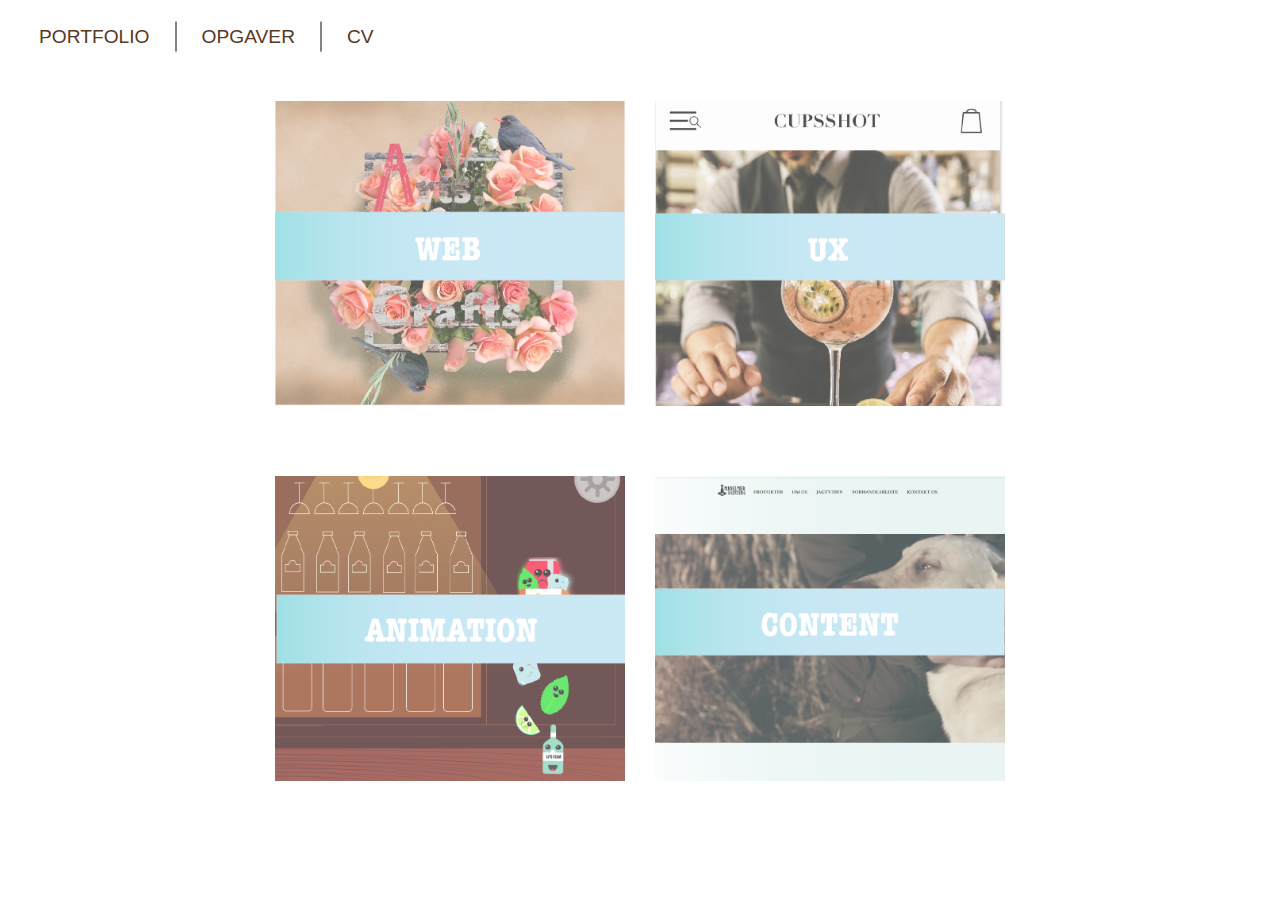
<file: menu.html>
<!DOCTYPE html>
<html lang="da">

<head>
    <meta charset="utf-8">
    <meta name="viewport" content="width=device-width, initial-scale=1.0">
    <title>Opgaver</title>
    <link rel="stylesheet" href="style.css">
</head>

<body id="menubody">

    <header>
        <nav>
            <div id="menuknap">☰</div>
            <div id="lukkeknap" class="hide">X</div>
            <div id="menuwrapper">
                <ul id="menu" class="hidden menudown">
                    <li><a href="index.html">PORTFOLIO</a></li>
                    <li id="li_mid"><a href="menu.html">OPGAVER</a></li>
                    <li><a href="cv.htm">CV</a></li>

                </ul>
            </div>
        </nav>
    </header>
    <section id="opgaver">
        <div class="sectionswrapper">
            <!--            <div class="container">-->
            <div class="contentboks">
                <a id="links_til_opgaver" href="portfolio.html#grundloeggende_web">
                    <img src="billeder_tilopgaver/web_boks_medt.png" alt="webboks">
                </a></div>

            <div class="contentboks">
                <a id="links_til_opgaver" href="ux.html">

                    <img src="billeder_tilopgaver/ux_boks_medt.png" alt="uxboks">


                </a></div>
        </div>
        <div class="sectionswrapper">
            <div class="contentboks">
                <a id="links_til_opgaver" href="animation.html">

                    <img src="billeder_tilopgaver/animation_boks_medt.png" alt="animationboks">


                </a> </div>
            <div class="contentboks">
                <a id="links_til_opgaver" href="indhold.html">


                    <img src="billeder_tilopgaver/content_boks_medt.png" alt="indholdboks">


                </a> </div>

            <!--            </div>-->





        </div>

    </section>










    <script src="script.js"></script>
</body>

</html>
</file>
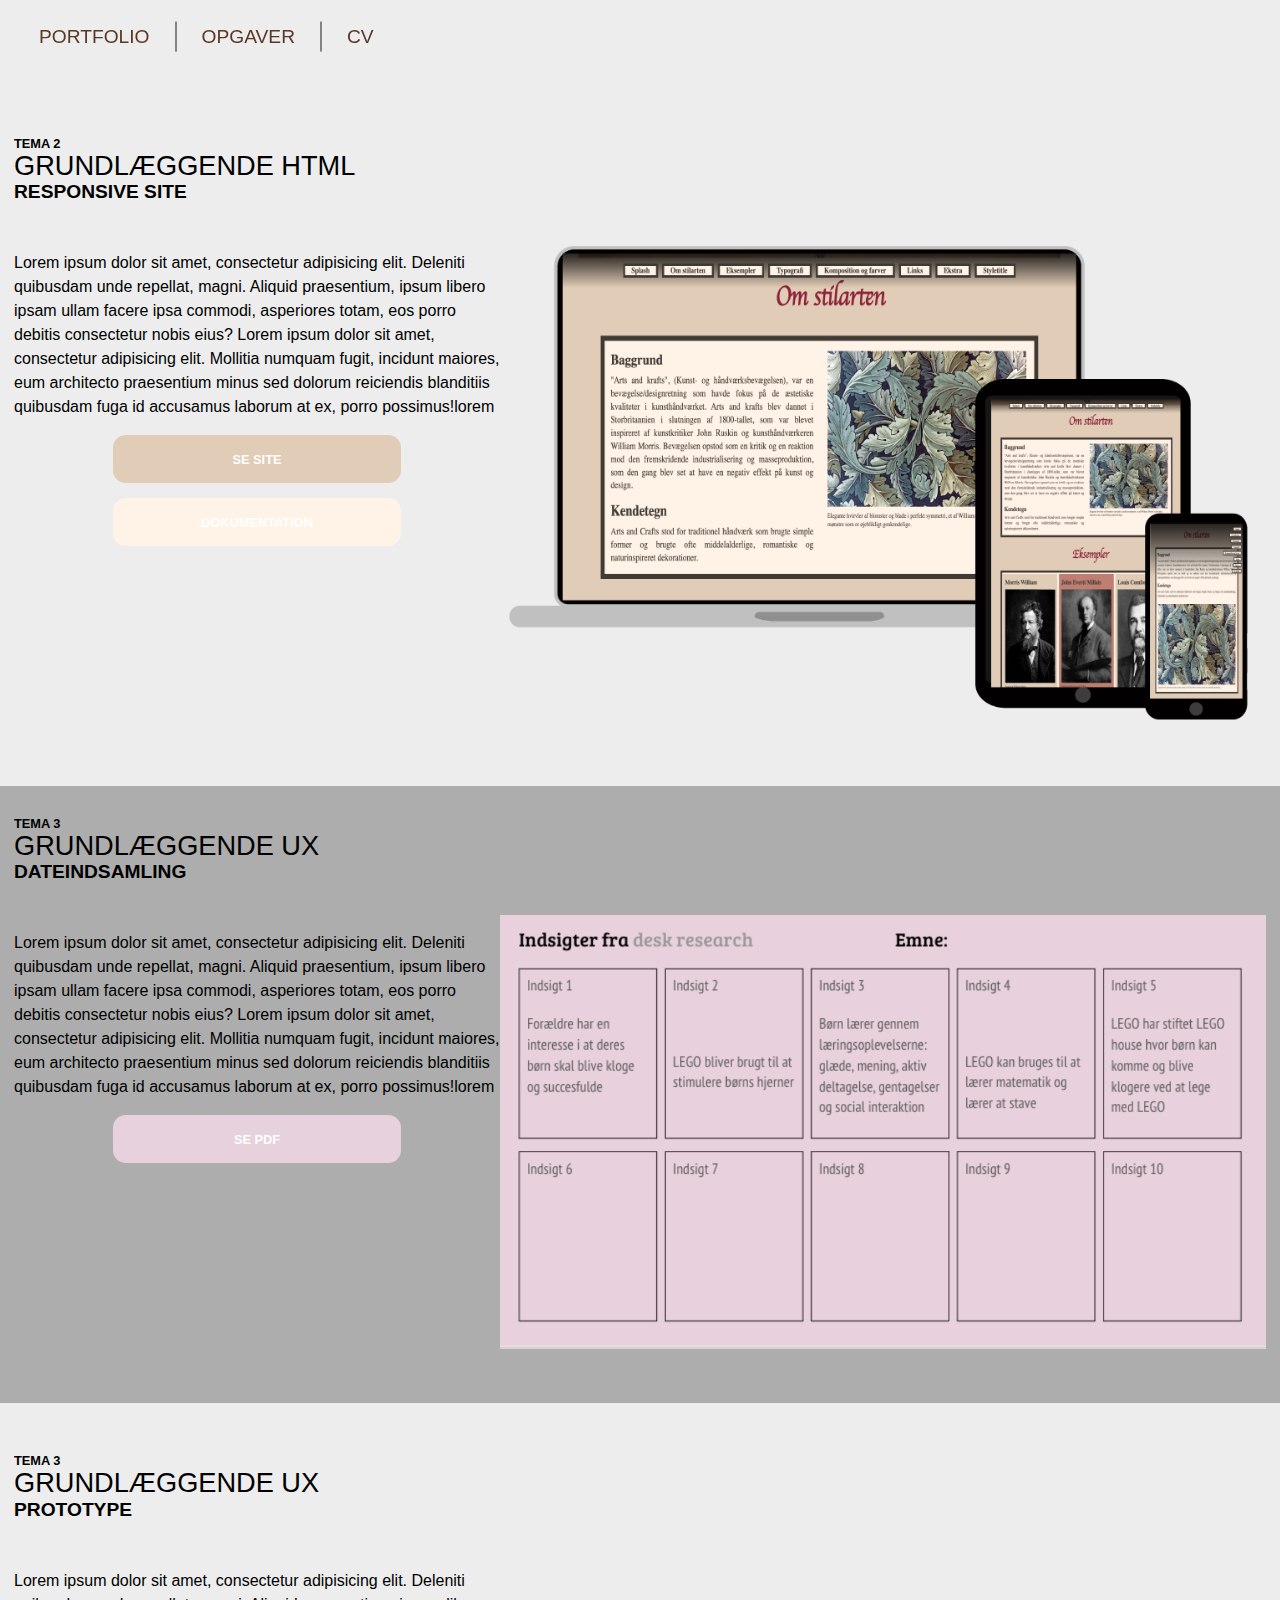
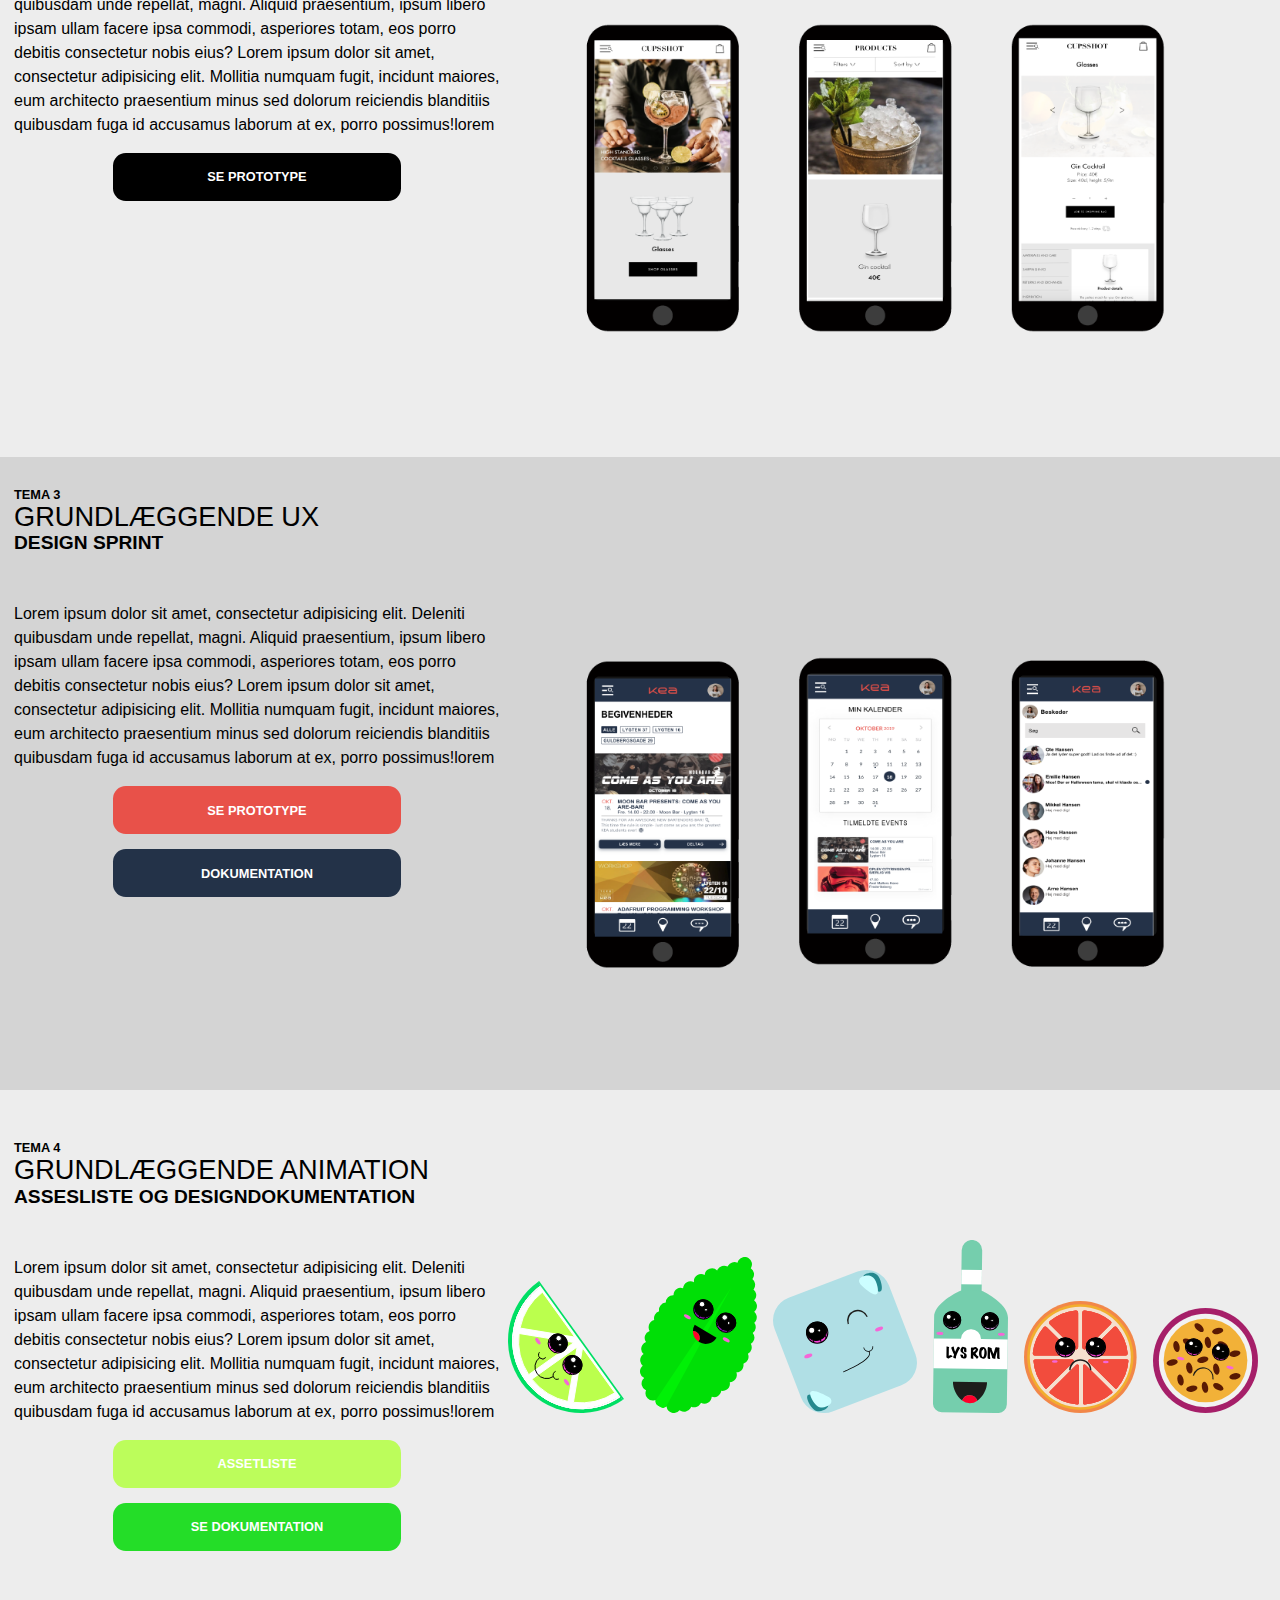
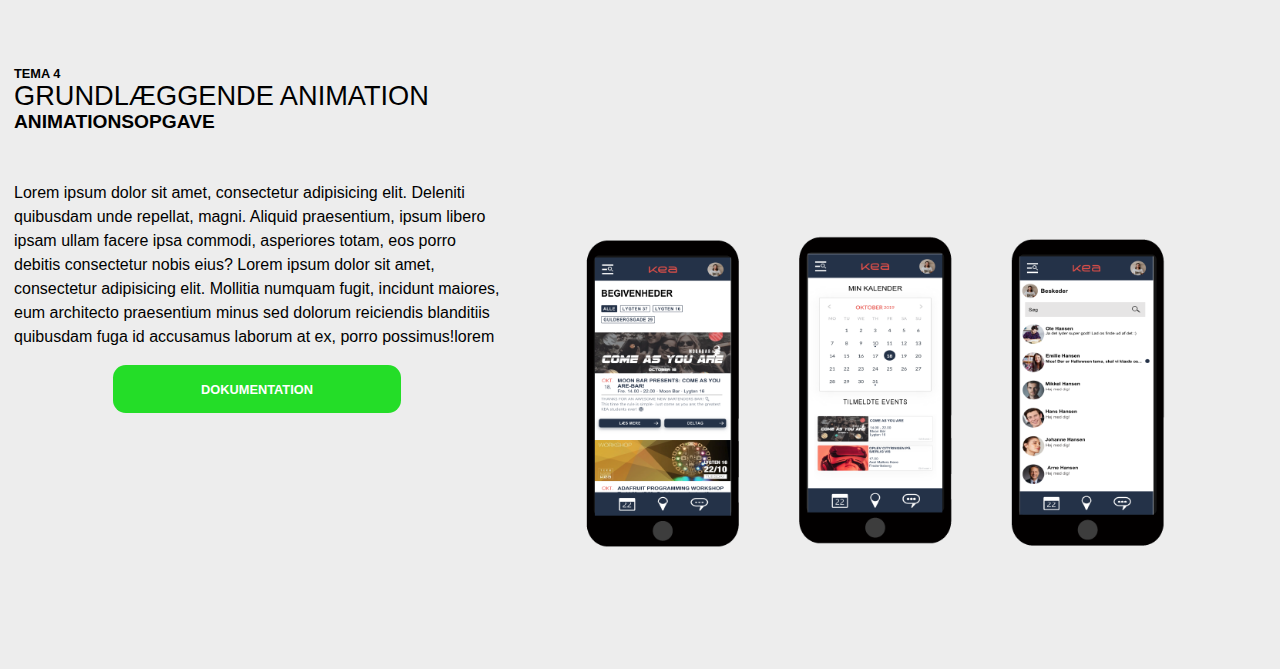
<file: portfolio.html>
<!DOCTYPE html>
<html lang="da">

<head>
    <meta charset="utf-8">
    <meta name="viewport" content="width=device-width, initial-scale=1.0">
    <title>Web</title>
    <link rel="stylesheet" href="style.css">
</head>

<body id="portfoliobody">
    <header>
        <nav>
            <div id="menuknap">☰</div>
            <div id="lukkeknap" class="hide">X</div>
            <div id="menuwrapper">
                <ul id="menu" class="hidden menudown">
                    <li><a href="index.html">PORTFOLIO</a></li>
                    <li id="li_mid"><a href="menu.html">OPGAVER</a></li>
                    <li><a href="cv.htm">CV</a></li>

                </ul>
            </div>
        </nav>
    </header>

    <section id="grundloeggende_web">
        <div class="sectionswrapper">




            <div class="container">
                <div class="text_1">
                    <h3>TEMA 2</h3>
                    <h1>GRUNDLÆGGENDE HTML</h1>
                    <h2>RESPONSIVE SITE</h2>
                </div>
                <div class="text_2">
                    <p>Lorem ipsum dolor sit amet, consectetur adipisicing elit. Deleniti quibusdam unde repellat, magni. Aliquid praesentium, ipsum libero ipsam ullam facere ipsa commodi, asperiores totam, eos porro debitis consectetur nobis eius? Lorem ipsum dolor sit amet, consectetur adipisicing elit. Mollitia numquam fugit, incidunt maiores, eum architecto praesentium minus sed dolorum reiciendis blanditiis quibusdam fuga id accusamus laborum at ex, porro possimus!lorem</p>

                    <a href="http://katrinemeyer.dk/kea/02_web/04_responsive/02_04_02_responsive_site_v2/index.html">
                        <div class="siteknap">
                            <h3 class="knapteskt">SE SITE</h3>
                        </div>
                    </a>

                    <a href="http://katrinemeyer.dk/kea/02_web/04_responsive/02_04_02_responsive_site_v2/styletile.html">
                        <div class="dokumentationknap">
                            <h3 class="knapteskt">DOKUMENTATION</h3>

                        </div>
                    </a>

                </div>
                <div class="image">
                    <img src="billeder_tilopgaver/web_image.png" alt="websiden i mobil,ipad og computer">
                </div>
            </div>





        </div>
    </section>



    <section id="grundloeggende_ux2">

        <div class="sectionswrapper">




            <div class="container">
                <div class="text_1">
                    <h3>TEMA 3</h3>
                    <h1>GRUNDLÆGGENDE UX</h1>
                    <h2>DATEINDSAMLING</h2>
                </div>
                <div class="text_2">
                    <p>Lorem ipsum dolor sit amet, consectetur adipisicing elit. Deleniti quibusdam unde repellat, magni. Aliquid praesentium, ipsum libero ipsam ullam facere ipsa commodi, asperiores totam, eos porro debitis consectetur nobis eius? Lorem ipsum dolor sit amet, consectetur adipisicing elit. Mollitia numquam fugit, incidunt maiores, eum architecto praesentium minus sed dolorum reiciendis blanditiis quibusdam fuga id accusamus laborum at ex, porro possimus!lorem</p>

                    <a href="billeder_tilopgaver/dataindsamling_katrinemeyer.pdf">
                        <div class="pfd_data_knap">
                            <h3 class="knapteskt">SE PDF</h3>
                        </div>
                    </a>


                </div>
                <div class="image">
                    <img src="billeder_tilopgaver/ux_billede1.png" alt="dataindsamling">
                </div>
            </div>

        </div>


    </section>
    <section id="grundloeggende_ux">

        <div class="sectionswrapper">




            <div class="container">
                <div class="text_1">
                    <h3>TEMA 3</h3>
                    <h1>GRUNDLÆGGENDE UX</h1>
                    <h2>PROTOTYPE</h2>
                </div>
                <div class="text_2">
                    <p>Lorem ipsum dolor sit amet, consectetur adipisicing elit. Deleniti quibusdam unde repellat, magni. Aliquid praesentium, ipsum libero ipsam ullam facere ipsa commodi, asperiores totam, eos porro debitis consectetur nobis eius? Lorem ipsum dolor sit amet, consectetur adipisicing elit. Mollitia numquam fugit, incidunt maiores, eum architecto praesentium minus sed dolorum reiciendis blanditiis quibusdam fuga id accusamus laborum at ex, porro possimus!lorem</p>

                    <a href="https://xd.adobe.com/view/ebecb218-c4ad-4c17-4e8e-fb786894f631-9ddd/?fullscreen">
                        <div class="pfdknap">
                            <h3 class="knapteskt">SE PROTOTYPE</h3>
                        </div>
                    </a>


                </div>
                <div class="image">
                    <img src="billeder_tilopgaver/ux_prototype.png" alt="xd prototype">
                </div>
            </div>

        </div>

    </section>
    <section id="grundloeggende_ux3">

        <div class="sectionswrapper">




            <div class="container">
                <div class="text_1">
                    <h3>TEMA 3</h3>
                    <h1>GRUNDLÆGGENDE UX</h1>
                    <h2>DESIGN SPRINT</h2>
                </div>
                <div class="text_2">
                    <p>Lorem ipsum dolor sit amet, consectetur adipisicing elit. Deleniti quibusdam unde repellat, magni. Aliquid praesentium, ipsum libero ipsam ullam facere ipsa commodi, asperiores totam, eos porro debitis consectetur nobis eius? Lorem ipsum dolor sit amet, consectetur adipisicing elit. Mollitia numquam fugit, incidunt maiores, eum architecto praesentium minus sed dolorum reiciendis blanditiis quibusdam fuga id accusamus laborum at ex, porro possimus!lorem</p>



                    <a href="https://xd.adobe.com/view/137349f1-c41d-4673-4c13-b6ab9d8858f5-6542/?fullscreen">
                        <div class="pfd_designsprint_knap">
                            <h3 class="knapteskt">SE PROTOTYPE</h3>
                        </div>
                    </a>
                    <a href="billeder_tilopgaver/designsprint_gruppe2.pdf">
                        <div class="dokumentation_designsprint_knap">
                            <h3 class="knapteskt">DOKUMENTATION</h3>
                        </div>
                    </a>


                </div>
                <div class="image">
                    <img src="billeder_tilopgaver/ux_designsprint.png" alt="xd prototype kea social app">
                </div>
            </div>

        </div>

    </section>

    <section id="grundloeggende_animation">

        <div class="sectionswrapper">




            <div class="container">
                <div class="text_1">
                    <h3>TEMA 4</h3>
                    <h1>GRUNDLÆGGENDE ANIMATION</h1>
                    <h2>ASSESLISTE OG DESIGNDOKUMENTATION</h2>
                </div>
                <div class="text_2">
                    <p>Lorem ipsum dolor sit amet, consectetur adipisicing elit. Deleniti quibusdam unde repellat, magni. Aliquid praesentium, ipsum libero ipsam ullam facere ipsa commodi, asperiores totam, eos porro debitis consectetur nobis eius? Lorem ipsum dolor sit amet, consectetur adipisicing elit. Mollitia numquam fugit, incidunt maiores, eum architecto praesentium minus sed dolorum reiciendis blanditiis quibusdam fuga id accusamus laborum at ex, porro possimus!lorem</p>



                    <a href="http://katrinemeyer.dk/kea/04_animation/spil/assets/index.html">
                        <div class="link_knap">
                            <h3 class="knapteskt">ASSETLISTE</h3>
                        </div>
                    </a>


                    <a href="billeder_tilopgaver/04_01_04_Spil_katrinemeyer.pdf">
                        <div class="pfd_animation_knap">
                            <h3 class="knapteskt">SE DOKUMENTATION</h3>
                        </div>
                    </a>


                </div>
                <div class="image">
                    <div class="image_container">

                        <div class="image_child">
                            <img src="svg/lime_figur.svg">
                        </div>

                        <div class="image_child">
                            <img src="svg/mynte.svg">
                        </div>

                        <div class="image_child">
                            <img src="svg/isterning.svg">
                        </div>

                        <div class="image_child">
                            <img src="svg/lys_rom.svg">
                        </div>

                        <div class="image_child">
                            <img src="svg/grape.svg">
                        </div>

                        <div class="image_child">
                            <img src="svg/passionsfrugt.svg">
                        </div>


                    </div>






                </div>
            </div>


        </div>

    </section>

    <section id="grundloeggende_animation2">

        <div class="sectionswrapper">




            <div class="container">
                <div class="text_1">
                    <h3>TEMA 4</h3>
                    <h1>GRUNDLÆGGENDE ANIMATION</h1>
                    <h2>ANIMATIONSOPGAVE</h2>
                </div>
                <div class="text_2">
                    <p>Lorem ipsum dolor sit amet, consectetur adipisicing elit. Deleniti quibusdam unde repellat, magni. Aliquid praesentium, ipsum libero ipsam ullam facere ipsa commodi, asperiores totam, eos porro debitis consectetur nobis eius? Lorem ipsum dolor sit amet, consectetur adipisicing elit. Mollitia numquam fugit, incidunt maiores, eum architecto praesentium minus sed dolorum reiciendis blanditiis quibusdam fuga id accusamus laborum at ex, porro possimus!lorem</p>



                    <a href="billeder_tilopgaver/animation_spil_final.pdf">
                        <div class="pfd_animationsopgave_knap">
                            <h3 class="knapteskt">DOKUMENTATION</h3>
                        </div>
                    </a>



                </div>
                <div class="image">
                    <img src="billeder_tilopgaver/ux_designsprint.png" alt="xd prototype kea social app">
                </div>
            </div>

        </div>

    </section>




    <script src="script.js"></script>
</body>

</html>
</file>
<file: style.css>
/* basis indstillinger */

* {
    box-sizing: border-box;

}

body {
    margin: 0;
}

img {
    width: 100%;
}

h1 {
    font-family: 'Raleway', sans-serif;
    line-height: 1.9rem;
    font-size: 1.7rem;
    margin: 0;
    font-weight: 200;
}

h3 {
    font-family: 'Montserrat', sans-serif;

    font-size: 0.8rem;
    margin: 0;
}

h2 {
    font-family: 'Nunito Sans', sans-serif;
    font-size: 1.2rem;
    margin: 0;


}

p {
    font-family: 'Montserrat', sans-serif;
    font-size: 1rem;
    line-height: 1.5rem;
}

/*
html {
    scroll-snap-type: mandatory;
    scroll-snap-type: y mandatory;
    scroll-snap-points-y: repeat(100vh);
}


section {
    scroll-snap-align: start;
*/

/* indstillinger for nav */

nav {
    position: absolute;
    width: 100%;

}

a {
    color: #593825;
    text-decoration: none;
    font-size: 1.2rem;

    font-family: 'Raleway', sans-serif;
    line-height: 1.9rem;

    margin: 0;
    font-weight: 200;
}

#tilbageknap {
    color: #593825;
    font-size: 2.5rem;
    margin-left: 14px;
}

/* classes der bliver tilføjet og fjernet */
.hide {
    display: none;
}

.hidden {
    transform: translateY(-100%);
    opacity: 0;
}


/* nav */
#menu {
    list-style-type: none;
    transition: transform.3s;
    transform-origin: top left;

    padding-left: 0px;
    margin-left: 14px;

    position: absolute;

}

#menuknap {
    font-size: 3rem;
    color: #593825;
    cursor: pointer;
    margin-right: 14px;
    text-align: right;
}

#lukkeknap {
    font-size: 3rem;
    color: #593825;
    font-family: 'Open Sans', sans-serif;
    cursor: pointer;
    margin-right: 14px;
    text-align: right;
}

#menuwrapper {
    display: flex;

}

.menudown {
    top: 40vw;
}

.menufit {
    top: 12vw;
}

/*media nav mobil */
@media only screen and (min-width: 500px) {
    #menu {
        width: 472px;
        margin-right: 14px;
        background-color: #22aaaa;
        text-align: center;
    }

    li {
        margin-bottom: 20px;
        margin-top: 20px;
    }

}

/* media nav web */
@media only screen and (min-width: 600px) {
    #menu {
        opacity: 1;
        list-style-type: none;
        transition: transform.3s;
        transform-origin: top left;
        display: flex;
        justify-content: flex-start;
        position: sticky;
        width: 100%;
        /* gør background color gennemsigtig */
        background-color: transparent;
    }

    #menuknap {
        opacity: 0;
        pointer-events: none;
    }

    a {
        margin-right: 25px;
        margin-left: 25px;

    }

    #li_mid {
        border-left: 2px solid;
        border-right: 2px solid;
        color: #808384;

    }



}

/*startside */

#startbody .sectionswrapper {
    display: flex;
    flex-wrap: nowrap;
    height: 100vh;
    width: 100vw;
}

#startbody .sectionswrapper .splashimage {
    display: flex;
    flex-wrap: nowrap;

    flex-grow: 1;
    flex-basis: 600px;
}

#startbody .splashimageWrapper {
    display: flex;
    flex-wrap: nowrap;

    flex-grow: 1;
    flex-basis: 600px;

}



@media only screen and (min-width: 500px) {
    #startbody img {
        object-fit: cover;
        object-position: right;

    }

}

@media only screen and (min-width: 780px) {
    #startbody img {
        object-fit: cover;
        object-position: center;

    }

}

/* menu */

#menubody #links_til_opgaver {
    margin: 0;
}

#menubody #opgaver {
    max-width: 1280px;
}

#menubody .sectionswrapper {
    display: flex;
    flex-wrap: wrap;

    justify-content: center;


}

#menubody .container {
    display: flex;
    flex-wrap: wrap;

    flex-basis: 1280px;
    flex-grow: 1;
}

#menubody .contentboks {
    flex-basis: 200px;
    flex-grow: 1;
    max-width: 350px;
}


#menubody img {
    object-fit: cover;
    object-position: center;
}

/*medi mobil */
@media only screen and (min-width: 500px) {
    #menubody nav {
        position: relative;
    }

    #menubody .contentboks {
        margin: 15px;
    }

}


/* media web */
@media only screen and (min-width: 600px) {
    #menubody .sectionswrapper {
        margin-top: 30px;
    }

    #menubody #menuwrapper {
        position: absolute;
    }

    #menubody .contentboks {}


}

@media only screen and (min-width: 1079px) {}

/*portfolio */

#portfoliobody header {
    background-color: #ededed;

}

#portfoliobody .sectionswrapper {
    background-color: #ededed;
    padding-bottom: 50px;
    padding-top: 50px;
}

#portfoliobody .container {
    display: flex;
    flex-wrap: wrap;
}

#portfoliobody .text_1 {
    display: flex;
    flex-wrap: wrap;
    flex-direction: column;
    flex-grow: 0;
    width: 100%;
    margin-bottom: 2rem;

}

#portfoliobody .text_2 {
    display: flex;
    flex-wrap: wrap;
    flex-direction: column;
    flex-grow: 1;
    flex-basis: 120px;
    width: 100%;

}

/* grundlæggende html */
#portfoliobody .siteknap {
    width: 18rem;
    height: 3rem;
    border-radius: 0.8rem;
    text-align: center;
    margin: auto;
    padding: 0.6rem;
    background-color: #E0CCB7;
    margin-bottom: 15px;
}



#portfoliobody .dokumentationknap {
    width: 18rem;
    height: 3rem;
    border-radius: 0.8rem;
    text-align: center;
    margin: auto;
    padding: 0.6rem;
    background-color: #FFF3E7;
    margin-bottom: 15px;
}



#portfoliobody .image {
    flex-grow: 1;
    flex-basis: 400px
}

#portfoliobody .knapteskt {
    color: white;
}





/*medi mobil */
@media only screen and (min-width: 500px) {
    #portfoliobody nav {
        position: relative;
    }

    #portfoliobody .container {
        margin-left: 14px;
        margin-right: 14px;
    }
}

/*medi web */
@media only screen and (min-width: 600px) {
    #portfoliobody #menuwrapper {
        position: absolute;
    }

    #portfoliobody nav {
        padding-bottom: 30px;
    }

}

/* grundelæggende ux */

#grundloeggende_ux2 .sectionswrapper {
    background-color: #ADADAD;
    padding-top: 30px;
}

#portfoliobody .pfdknap {
    width: 18rem;
    height: 3rem;
    border-radius: 0.8rem;
    text-align: center;
    margin: auto;
    padding: 0.6rem;
    background-color: #000000;
    margin-bottom: 15px;
}

#portfoliobody .pfd_data_knap {
    width: 18rem;
    height: 3rem;
    border-radius: 0.8rem;
    text-align: center;
    margin: auto;
    padding: 0.6rem;
    background-color: #E7D1DC;
    margin-bottom: 15px;
}

/* grundlæggende ux design sprint */

#grundloeggende_ux3 .sectionswrapper {
    background-color: #D4D4D4;
    padding-top: 30px;
}

#portfoliobody .pfd_designsprint_knap {
    width: 18rem;
    height: 3rem;
    border-radius: 0.8rem;
    text-align: center;
    margin: auto;
    padding: 0.6rem;
    background-color: #E85149;
    margin-bottom: 15px;
}

#portfoliobody .dokumentation_designsprint_knap {
    width: 18rem;
    height: 3rem;
    border-radius: 0.8rem;
    text-align: center;
    margin: auto;
    padding: 0.6rem;
    background-color: #233248;
    margin-bottom: 15px;
}

/* grundlæggende animation assetliste og design dokumentation */

#portfoliobody .link_knap {
    width: 18rem;
    height: 3rem;
    border-radius: 0.8rem;
    text-align: center;
    margin: auto;
    padding: 0.6rem;
    background-color: #BCFD5B;
    margin-bottom: 15px;
}

#portfoliobody .pfd_animation_knap {
    width: 18rem;
    height: 3rem;
    border-radius: 0.8rem;
    text-align: center;
    margin: auto;
    padding: 0.6rem;
    background-color: #24DD28;
    margin-bottom: 15px
}

#portfoliobody .image_container {
    display: flex;
    justify-content: space-around;

    /* gør så de ligger på en lige linje */
    align-items: baseline;
}

/* grundlæggende animation - animationsopgave */

#portfoliobody .pfd_animationsopgave_knap {
    width: 18rem;
    height: 3rem;
    border-radius: 0.8rem;
    text-align: center;
    margin: auto;
    padding: 0.6rem;
    background-color: #24DD28;
    margin-bottom: 15px
}
</file>
